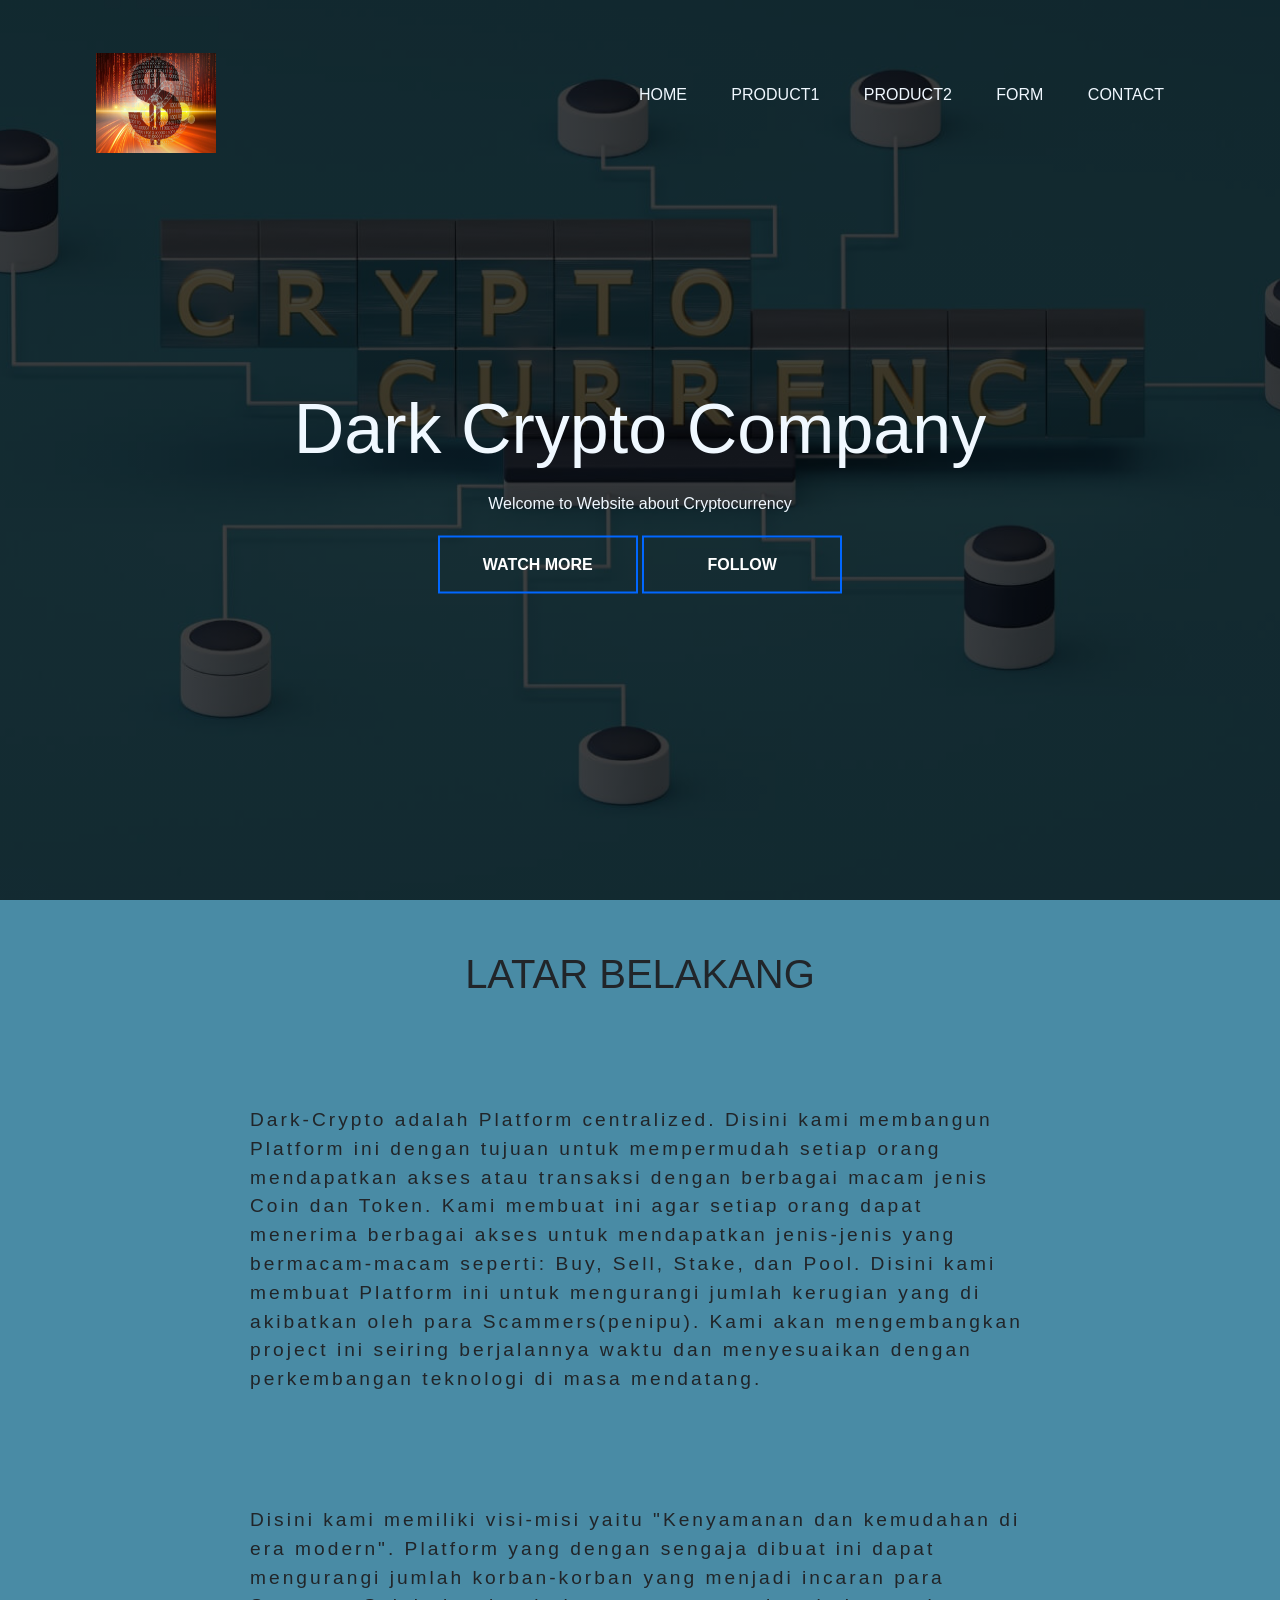
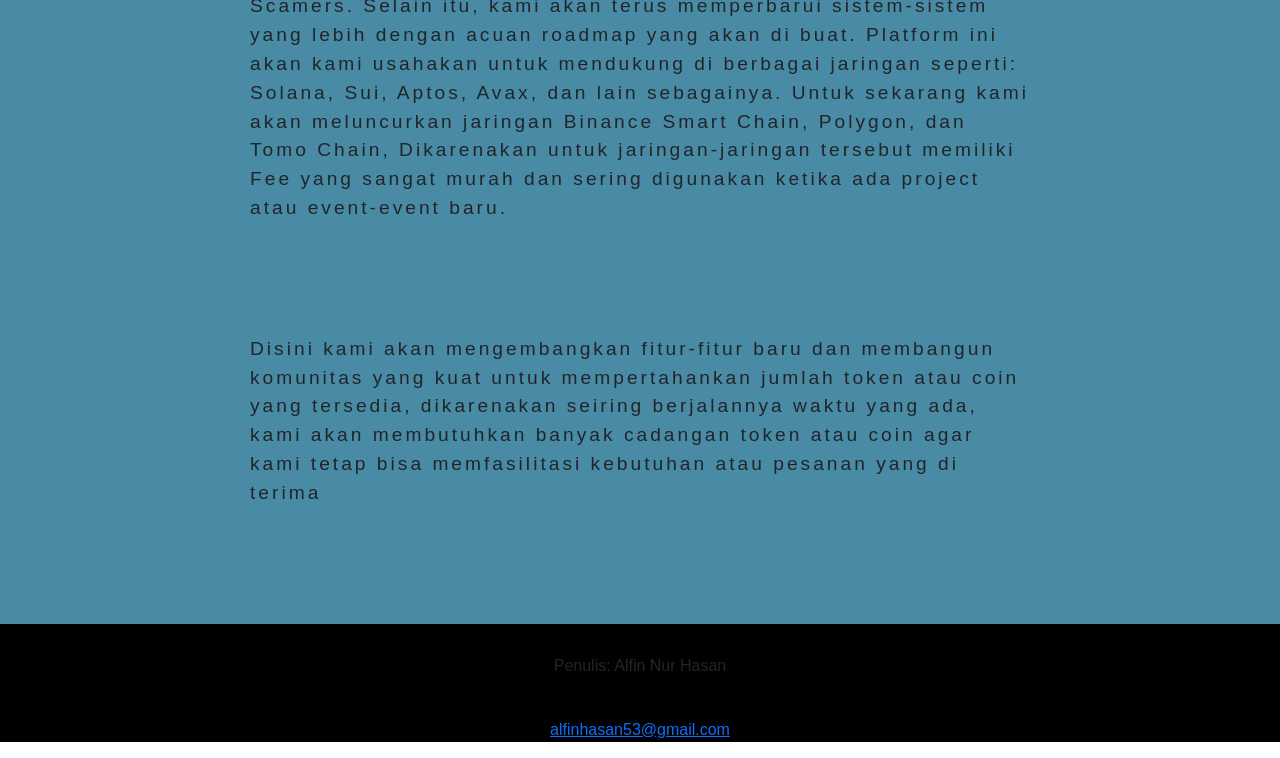
<file: File/index.html>
<!doctype html>
<html lang="en">
  <head>
    <meta charset="utf-8">
    <meta http-equiv="X-UA-Compatible" content="IE=edge">
    <meta name="viewport" content="width=device-width, initial-scale=1">
    <link rel="stylesheet" type="text/css" href="StyleCSP_UTS.css">
    <title>Dark-Crypto</title>
    <link href="https://cdn.jsdelivr.net/npm/bootstrap@5.3.0-alpha1/dist/css/bootstrap.min.css" rel="stylesheet" integrity="sha384-GLhlTQ8iRABdZLl6O3oVMWSktQOp6b7In1Zl3/Jr59b6EGGoI1aFkw7cmDA6j6gD" crossorigin="anonymous">
  </head>
  <body>
    <div class="Banner">
        <div class="Navbar">
            <img src="Gambar/logo C.jpg" class="Logo" height="100" width="100">
            <ul>
                <li><a href="CSP_UTS.html">Home</a></li>
                <li><a href="CSP_UTS2.html">Product1</a></li>
                <li><a href="CSP_UTS3.html">Product2</a></li>
                <li><a href="CSP_UTS4.html">Form</a></li>
                <li><a href="CSP_UTS5.html">Contact</a></li>
            </ul>
        </div>

        <div class="Content">
            <h1>Dark Crypto Company</h1>
            <p>
                Welcome to Website about Cryptocurrency
            </p>
            <div>
                <button type="button"><span></span>WATCH MORE</button>
                <button type="button"><span></span>FOLLOW</button>
            </div>
        </div>
    </div>

    <section class="Isi">
        <h1 align="center">LATAR BELAKANG</h1>
        <p>
            Dark-Crypto adalah Platform centralized. Disini kami membangun Platform ini dengan tujuan untuk mempermudah setiap orang mendapatkan akses atau transaksi dengan berbagai macam jenis Coin dan Token. Kami membuat ini agar setiap orang dapat menerima berbagai akses untuk mendapatkan jenis-jenis yang bermacam-macam seperti: Buy, Sell, Stake, dan Pool. Disini kami membuat Platform ini untuk mengurangi jumlah kerugian yang di akibatkan oleh para Scammers(penipu). Kami akan mengembangkan project ini seiring berjalannya waktu dan menyesuaikan dengan perkembangan teknologi di masa mendatang.
        </p>
        <br>
        <br>
        <br>
        <br>
        <p>
            Disini kami memiliki visi-misi yaitu "Kenyamanan dan kemudahan di era modern". Platform yang dengan sengaja dibuat ini dapat mengurangi jumlah korban-korban yang menjadi incaran para Scamers. Selain itu, kami akan terus memperbarui sistem-sistem yang lebih dengan acuan roadmap yang akan di buat. Platform ini akan kami usahakan untuk mendukung di berbagai jaringan seperti: Solana, Sui, Aptos, Avax, dan lain sebagainya. Untuk sekarang kami akan meluncurkan jaringan Binance Smart Chain, Polygon, dan Tomo Chain, Dikarenakan untuk jaringan-jaringan tersebut memiliki Fee yang sangat murah dan sering digunakan ketika ada project atau event-event baru. 
        </p>
        <br>
        <br>
        <br>
        <br>
        <p>
            Disini kami akan mengembangkan fitur-fitur baru dan membangun komunitas yang kuat untuk mempertahankan jumlah token atau coin yang tersedia, dikarenakan seiring berjalannya waktu yang ada, kami akan membutuhkan banyak cadangan token atau coin agar kami tetap bisa memfasilitasi kebutuhan atau pesanan yang di terima
        </p>
    </section>

    <footer class="Penutup" align="center">
        <p>Penulis: Alfin Nur Hasan</p>
        <br>
        <a href="alfinhasan53@gmail.com">alfinhasan53@gmail.com</a></p>
    </footer>
    <script src="https://cdn.jsdelivr.net/npm/bootstrap@5.3.0-alpha1/dist/js/bootstrap.bundle.min.js" integrity="sha384-w76AqPfDkMBDXo30jS1Sgez6pr3x5MlQ1ZAGC+nuZB+EYdgRZgiwxhTBTkF7CXvN" crossorigin="anonymous"></script>
  </body>
</html>
</file>
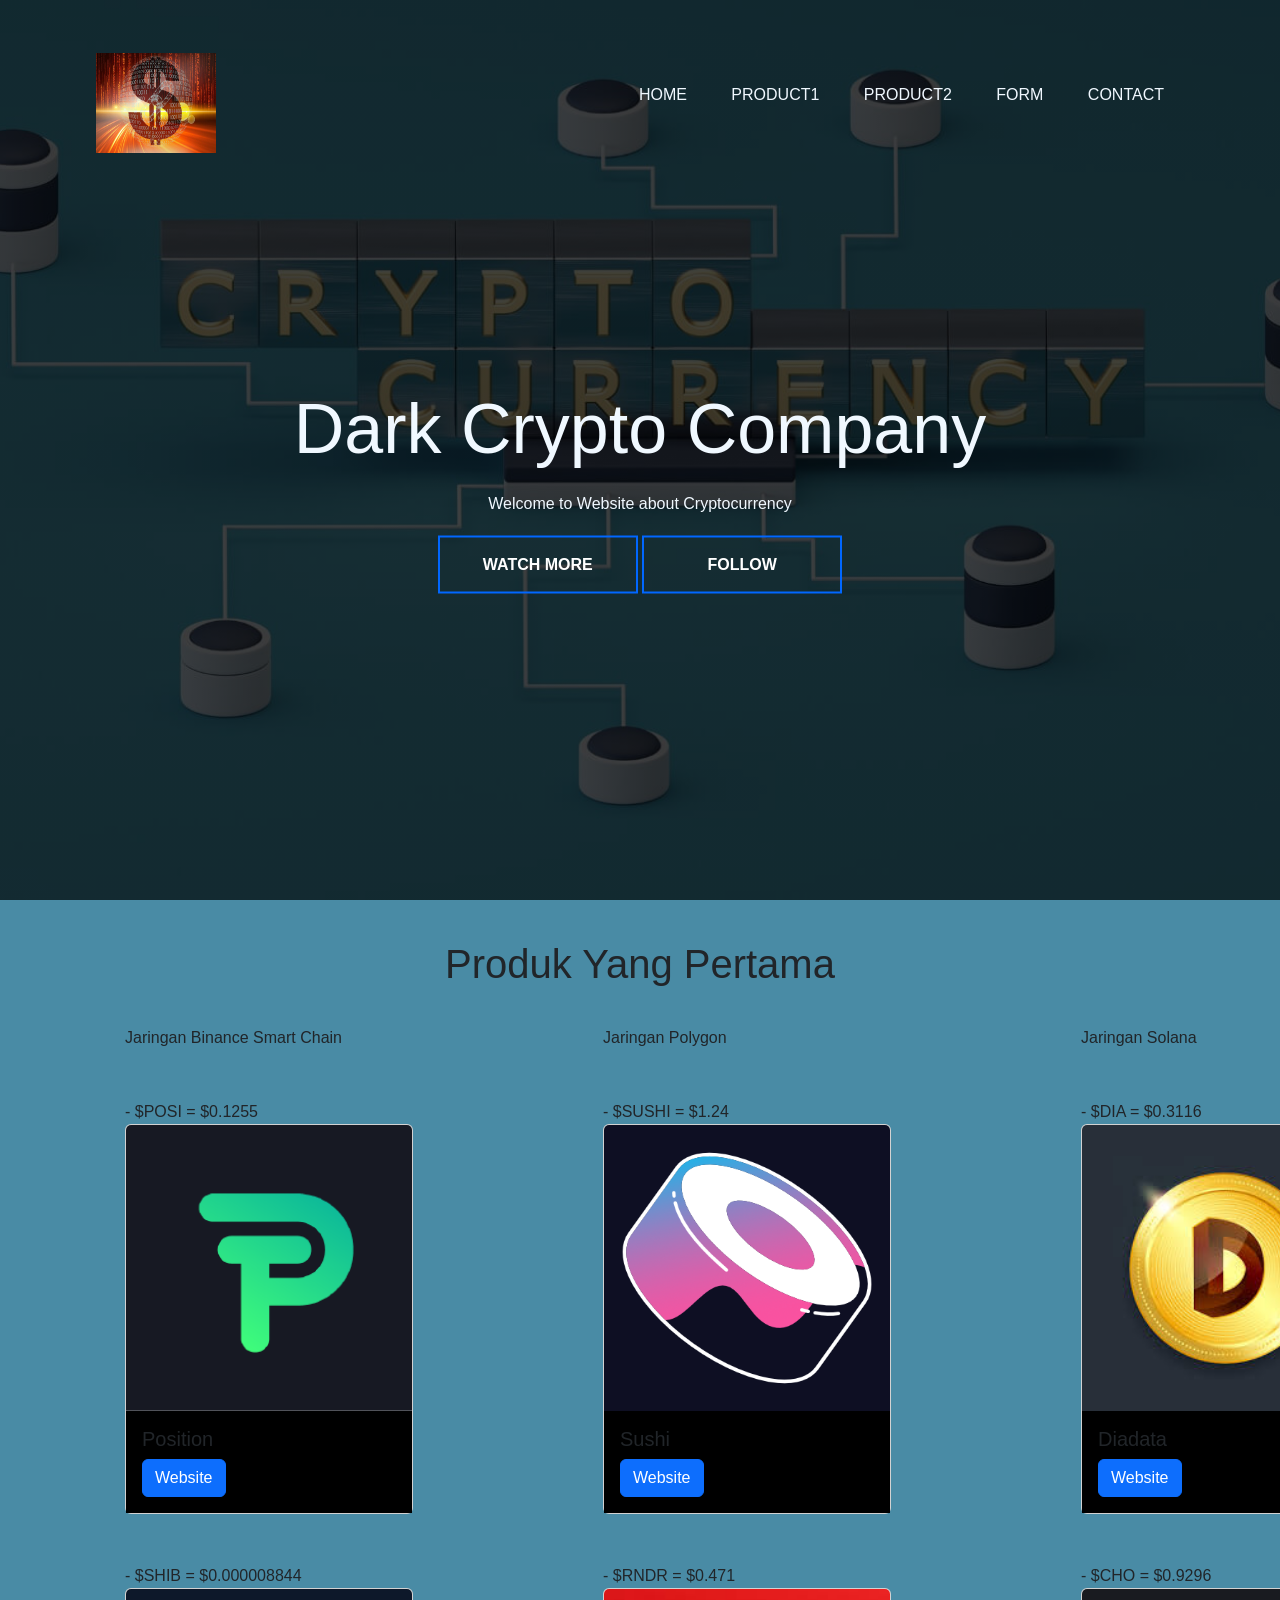
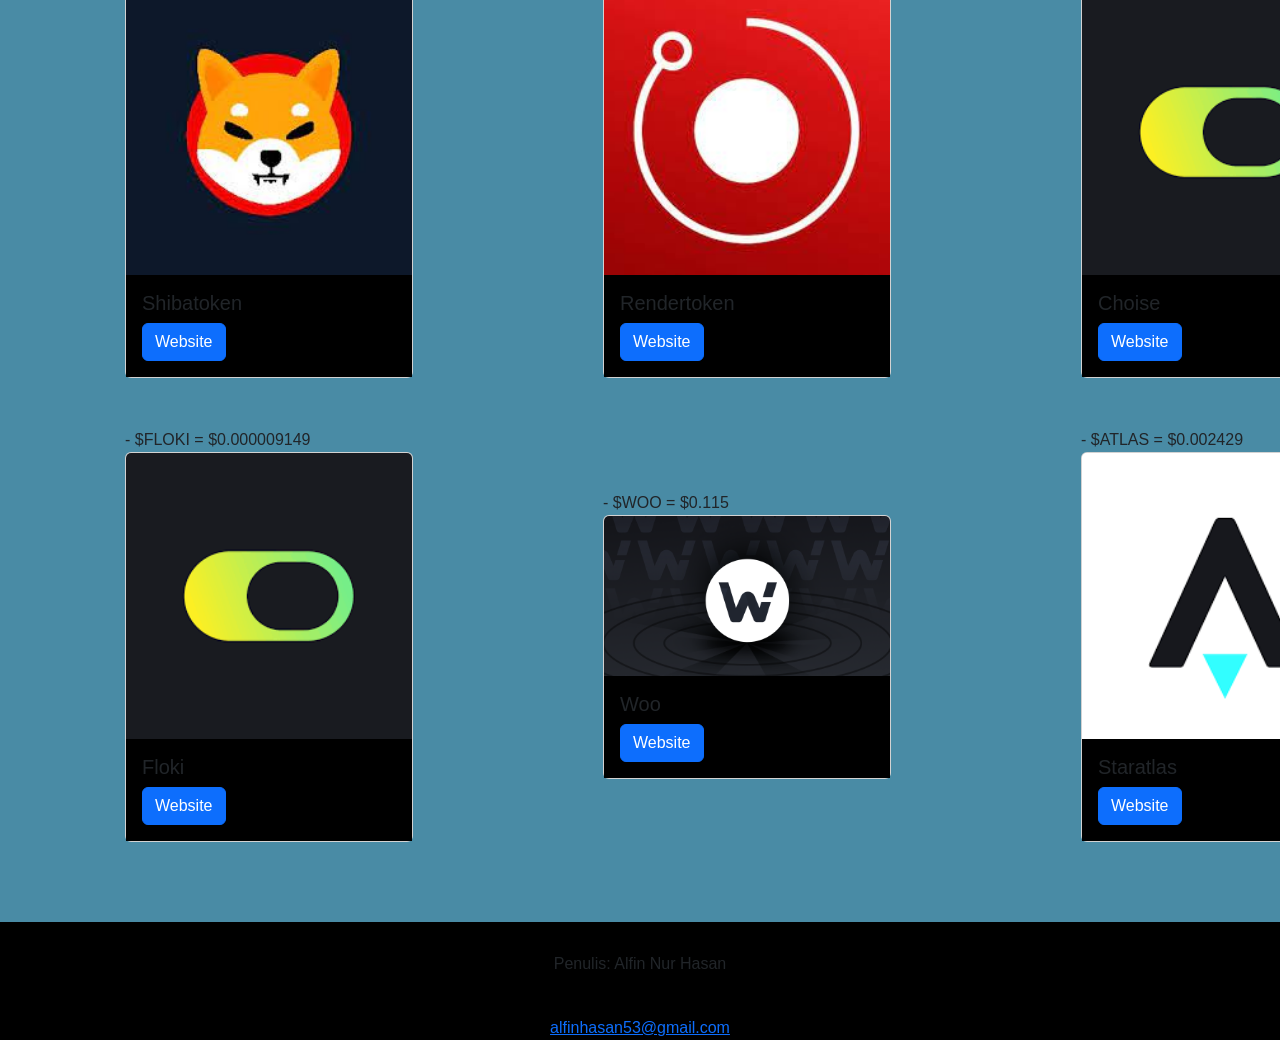
<file: File/CSP_UTS2.html>
<!DOCTYPE html>
<html lang="en">
    <head>
    <meta charset="utf-8">
    <meta http-equiv="X-UA-Compatible" content="IE=edge">
    <meta name="viewport" content="width=device-width, initial-scale=1">
    <link rel="stylesheet" type="text/css" href="StyleCSP_UTS2.css">
    <title>Dark-Crypto</title>
    <link href="https://cdn.jsdelivr.net/npm/bootstrap@5.3.0-alpha1/dist/css/bootstrap.min.css" rel="stylesheet" integrity="sha384-GLhlTQ8iRABdZLl6O3oVMWSktQOp6b7In1Zl3/Jr59b6EGGoI1aFkw7cmDA6j6gD" crossorigin="anonymous">
    </head>
    <body>
        <div class="Banner">
            <div class="Navbar">
                <img src="Gambar/logo C.jpg" class="Logo" height="100" width="100">
                <ul>
                    <li><a href="CSP_UTS.html">Home</a></li>
                    <li><a href="CSP_UTS2.html">Product1</a></li>
                    <li><a href="CSP_UTS3.html">Product2</a></li>
                    <li><a href="CSP_UTS4.html">Form</a></li>
                    <li><a href="CSP_UTS5.html">Contact</a></li>
                </ul>
            </div>
    
            <div class="Content">
                <h1>Dark Crypto Company</h1>
                <p>
                    Welcome to Website about Cryptocurrency
                </p>
                <div>
                    <button type="button"><span></span>WATCH MORE</button>
                    <button type="button"><span></span>FOLLOW</button>
                </div>
            </div>
        </div>

        <div class="Isi-1">
            <h1 align="center">Produk Yang Pertama</h1>
            <center>
                <div class="Tabel">
                    <table>
                        <tr>
                            <td class="Tab">Jaringan Binance Smart Chain</td>
                            <td class="Tab">Jaringan Polygon</td>
                            <td class="Tab">Jaringan Solana</td> 
                        </tr>
                        <tr>
                            <td class="Tab">- $POSI = $0.1255
                                <div class="card" style="width: 18rem;">
                                    <img src="Gambar/Barang/Posi.png" class="card-img-top" alt="...">
                                    <div class="card-body">
                                      <h5 class="card-title">Position</h5>
                                      <a href="https://position.exchange/" class="btn btn-primary">Website</a>
                                    </div>
                                  </div>
                            </td>
                            <td class="Tab">- $SUSHI = $1.24
                                <div class="card" style="width: 18rem;">
                                    <img src="Gambar/Barang/Sushi.png" class="card-img-top" alt="...">
                                    <div class="card-body">
                                      <h5 class="card-title">Sushi</h5>
                                      <a href="https://www.sushi.com/" class="btn btn-primary">Website</a>
                                    </div>
                                  </div>
                            </td>
                            <td class="Tab">- $DIA = $0.3116
                                <div class="card" style="width: 18rem;">
                                    <img src="Gambar/Barang/DIA.jpg" class="card-img-top" alt="...">
                                    <div class="card-body">
                                      <h5 class="card-title">Diadata</h5>
                                      <a href="https://www.diadata.org/" class="btn btn-primary">Website</a>
                                    </div>
                                  </div>
                            </td>
                        </tr>
                        <tr>
                            <td class="Tab">- $SHIB = $0.000008844
                                <div class="card" style="width: 18rem;">
                                    <img src="Gambar/Barang/SHIB.jpg" class="card-img-top" alt="...">
                                    <div class="card-body">
                                      <h5 class="card-title">Shibatoken</h5>
                                      <a href="https://shibatoken.com/" class="btn btn-primary">Website</a>
                                    </div>
                                  </div>
                            </td>
                            <td class="Tab">- $RNDR = $0.471
                                <div class="card" style="width: 18rem;">
                                    <img src="Gambar/Barang/RNDR.jpg" class="card-img-top" alt="...">
                                    <div class="card-body">
                                      <h5 class="card-title">Rendertoken</h5>
                                      <a href="https://rendertoken.com/" class="btn btn-primary">Website</a>
                                    </div>
                                  </div>
                            </td>
                            <td class="Tab">- $CHO = $0.9296
                                <div class="card" style="width: 18rem;">
                                    <img src="Gambar/Barang/CHO.png" class="card-img-top" alt="...">
                                    <div class="card-body">
                                      <h5 class="card-title">Choise</h5>
                                      <a href="https://choise.com/" class="btn btn-primary">Website</a>
                                    </div>
                                  </div>
                            </td>
                        </tr>
                        <tr>
                            <td class="Tab">- $FLOKI = $0.000009149
                                <div class="card" style="width: 18rem;">
                                    <img src="Gambar/Barang/CHO.png" class="card-img-top" alt="...">
                                    <div class="card-body">
                                      <h5 class="card-title">Floki</h5>
                                      <a href="https://floki.com/" class="btn btn-primary">Website</a>
                                    </div>
                                  </div>
                            </td>
                            <td class="Tab">- $WOO = $0.115
                                <div class="card" style="width: 18rem;">
                                    <img src="Gambar/Barang/Woo.png" class="card-img-top" alt="...">
                                    <div class="card-body">
                                      <h5 class="card-title">Woo</h5>
                                      <a href="https://woo.org/token" class="btn btn-primary">Website</a>
                                    </div>
                                  </div>
                            </td>
                            <td class="Tab">- $ATLAS = $0.002429
                                <div class="card" style="width: 18rem;">
                                    <img src="Gambar/Barang/Atlas.png" class="card-img-top" alt="...">
                                    <div class="card-body">
                                      <h5 class="card-title">Staratlas</h5>
                                      <a href="https://staratlas.com/" class="btn btn-primary">Website</a>
                                    </div>
                                  </div>
                            </td>
                        </tr>
                    </table>
                </div>
            </center>
        </div>

        <footer class="Penutup" align="center">
            <p>Penulis: Alfin Nur Hasan</p>
            <br>
            <a href="alfinhasan53@gmail.com">alfinhasan53@gmail.com</a></p>
        </footer>
        <script src="https://cdn.jsdelivr.net/npm/bootstrap@5.3.0-alpha1/dist/js/bootstrap.bundle.min.js" integrity="sha384-w76AqPfDkMBDXo30jS1Sgez6pr3x5MlQ1ZAGC+nuZB+EYdgRZgiwxhTBTkF7CXvN" crossorigin="anonymous"></script>
    </body>
</html>
</file>
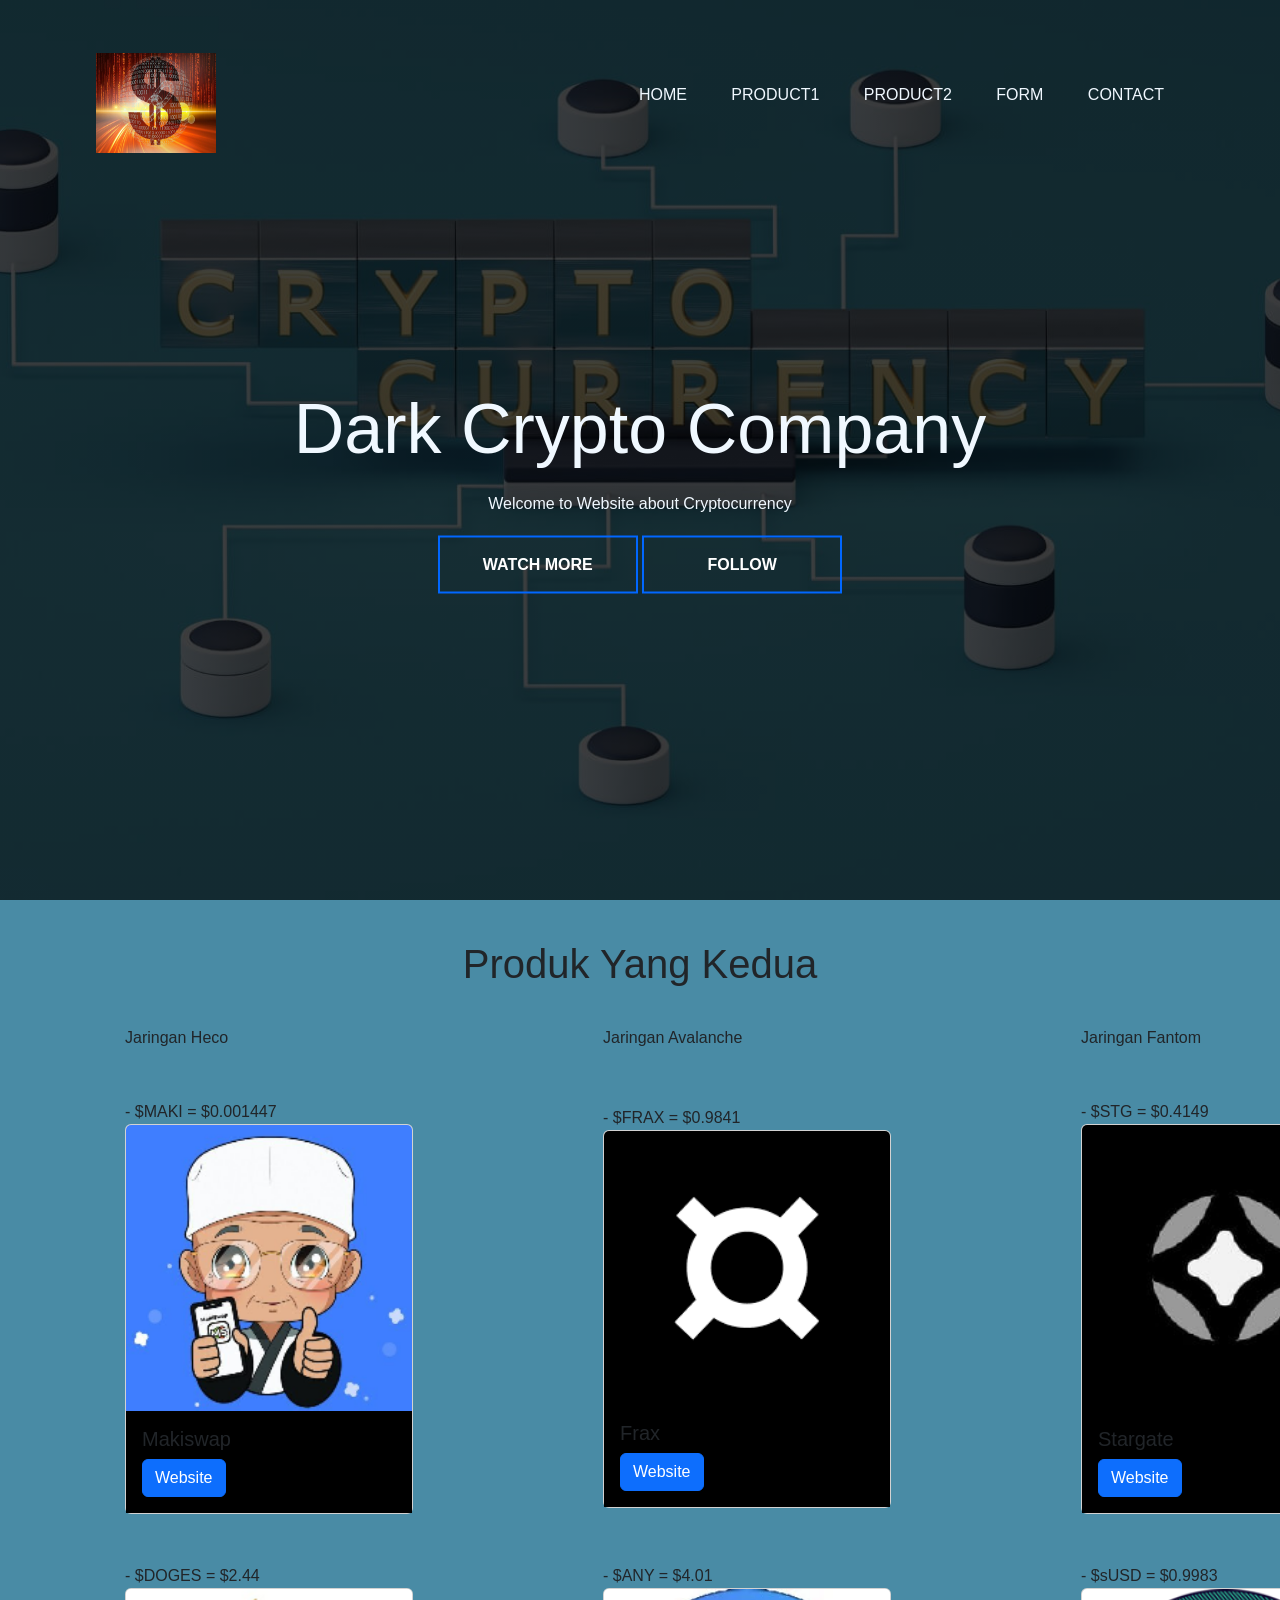
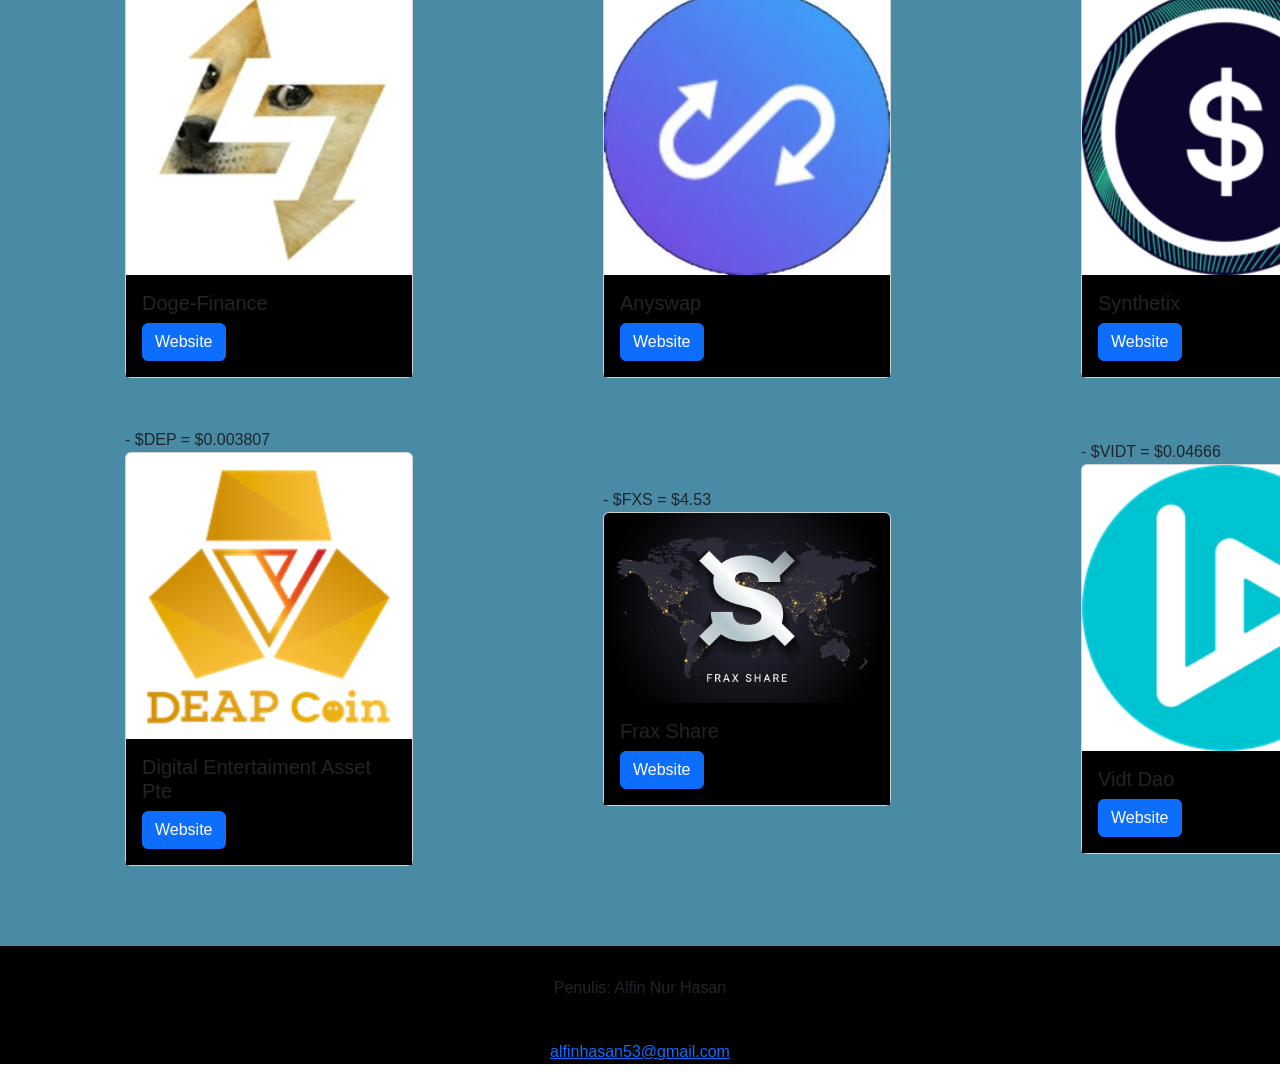
<file: File/CSP_UTS3.html>
<!DOCTYPE html>
<html lang="en">
    <head>
        <meta charset="utf-8">
    <meta http-equiv="X-UA-Compatible" content="IE=edge">
    <meta name="viewport" content="width=device-width, initial-scale=1">
    <link rel="stylesheet" type="text/css" href="StyleCSP_UTS3.css">
    <title>Dark-Crypto</title>
    <link href="https://cdn.jsdelivr.net/npm/bootstrap@5.3.0-alpha1/dist/css/bootstrap.min.css" rel="stylesheet" integrity="sha384-GLhlTQ8iRABdZLl6O3oVMWSktQOp6b7In1Zl3/Jr59b6EGGoI1aFkw7cmDA6j6gD" crossorigin="anonymous">
    </head>
    <body>
        <div class="Banner">
            <div class="Navbar">
                <img src="Gambar/logo C.jpg" class="Logo" height="100" width="100">
                <ul>
                    <li><a href="CSP_UTS.html">Home</a></li>
                    <li><a href="CSP_UTS2.html">Product1</a></li>
                    <li><a href="CSP_UTS3.html">Product2</a></li>
                    <li><a href="CSP_UTS4.html">Form</a></li>
                    <li><a href="CSP_UTS5.html">Contact</a></li>
                </ul>
            </div>
    
            <div class="Content">
                <h1>Dark Crypto Company</h1>
                <p>
                    Welcome to Website about Cryptocurrency
                </p>
                <div>
                    <button type="button"><span></span>WATCH MORE</button>
                    <button type="button"><span></span>FOLLOW</button>
                </div>
            </div>
        </div>

        <div class="Isi-1">
            <h1 align="center">Produk Yang Kedua</h1>
            <center>
                <div class="Tabel">
                    <table>
                        <tr>
                            <td class="Tab">Jaringan Heco</td>
                            <td class="Tab">Jaringan Avalanche</td>
                            <td class="Tab">Jaringan Fantom</td> 
                        </tr>
                        <tr>
                            <td class="Tab">- $MAKI = $0.001447
                                <div class="card" style="width: 18rem;">
                                    <img src="Gambar/Barang/Maki.png" class="card-img-top" alt="...">
                                    <div class="card-body">
                                      <h5 class="card-title">Makiswap</h5>
                                      <a href="https://makiswap.com/" class="btn btn-primary">Website</a>
                                    </div>
                                </div>
                            </td>
                            <td class="Tab">- $FRAX = $0.9841
                                <div class="card" style="width: 18rem;">
                                    <img src="Gambar/Barang/Frax.png" class="card-img-top" alt="...">
                                    <div class="card-body">
                                      <h5 class="card-title">Frax</h5>
                                      <a href="https://frax.finance/#welcome" class="btn btn-primary">Website</a>
                                    </div>
                                </div>
                            </td>
                            <td class="Tab">- $STG = $0.4149
                                <div class="card" style="width: 18rem;">
                                    <img src="Gambar/Barang/STG.png" class="card-img-top" alt="...">
                                    <div class="card-body">
                                      <h5 class="card-title">Stargate</h5>
                                      <a href="https://stargate.finance/" class="btn btn-primary">Website</a>
                                    </div>
                                </div>
                            </td>
                        </tr>
                        <tr>
                            <td class="Tab">- $DOGES = $2.44
                                <div class="card" style="width: 18rem;">
                                    <img src="Gambar/Barang/Doges.webp" class="card-img-top" alt="...">
                                    <div class="card-body">
                                      <h5 class="card-title">Doge-Finance</h5>
                                      <a href="https://doge-finance.com/" class="btn btn-primary">Website</a>
                                    </div>
                                </div>
                            </td>
                            <td class="Tab">- $ANY = $4.01
                                <div class="card" style="width: 18rem;">
                                    <img src="Gambar/Barang/ANY.webp" class="card-img-top" alt="...">
                                    <div class="card-body">
                                      <h5 class="card-title">Anyswap</h5>
                                      <a href="https://anyswap.exchange/dashboard" class="btn btn-primary">Website</a>
                                    </div>
                                </div>
                            </td>
                            <td class="Tab">- $sUSD = $0.9983
                                <div class="card" style="width: 18rem;">
                                    <img src="Gambar/Barang/sUSD.webp" class="card-img-top" alt="...">
                                    <div class="card-body">
                                      <h5 class="card-title">Synthetix</h5>
                                      <a href="https://synthetix.io/" class="btn btn-primary">Website</a>
                                    </div>
                                </div>
                            </td>
                        </tr>
                        <tr>
                            <td class="Tab">- $DEP = $0.003807
                                <div class="card" style="width: 18rem;">
                                    <img src="Gambar/Barang/DEP.png" class="card-img-top" alt="...">
                                    <div class="card-body">
                                      <h5 class="card-title">Digital Entertaiment Asset Pte</h5>
                                      <a href="https://dea.sg/" class="btn btn-primary">Website</a>
                                    </div>
                                </div>
                            </td>
                            <td class="Tab">- $FXS = $4.53
                                <div class="card" style="width: 18rem;">
                                    <img src="Gambar/Barang/FXS.jpg" class="card-img-top" alt="...">
                                    <div class="card-body">
                                      <h5 class="card-title">Frax Share</h5>
                                      <a href="https://frax.finance/#welcome" class="btn btn-primary">Website</a>
                                    </div>
                                </div>
                            </td>
                            <td class="Tab">- $VIDT = $0.04666
                                <div class="card" style="width: 18rem;">
                                    <img src="Gambar/Barang/VIDT.png" class="card-img-top" alt="...">
                                    <div class="card-body">
                                      <h5 class="card-title">Vidt Dao</h5>
                                      <a href="https://vidt-dao.com/" class="btn btn-primary">Website</a>
                                    </div>
                                </div>
                            </td>
                        </tr>
                    </table>
                </div>
            </center>
        </div>

        <footer class="Penutup" align="center">
            <p>Penulis: Alfin Nur Hasan</p>
            <br>
            <a href="alfinhasan53@gmail.com">alfinhasan53@gmail.com</a></p>
            <script src="https://cdn.jsdelivr.net/npm/bootstrap@5.3.0-alpha1/dist/js/bootstrap.bundle.min.js" integrity="sha384-w76AqPfDkMBDXo30jS1Sgez6pr3x5MlQ1ZAGC+nuZB+EYdgRZgiwxhTBTkF7CXvN" crossorigin="anonymous"></script>
        </footer>
    </body>
</html>
</file>
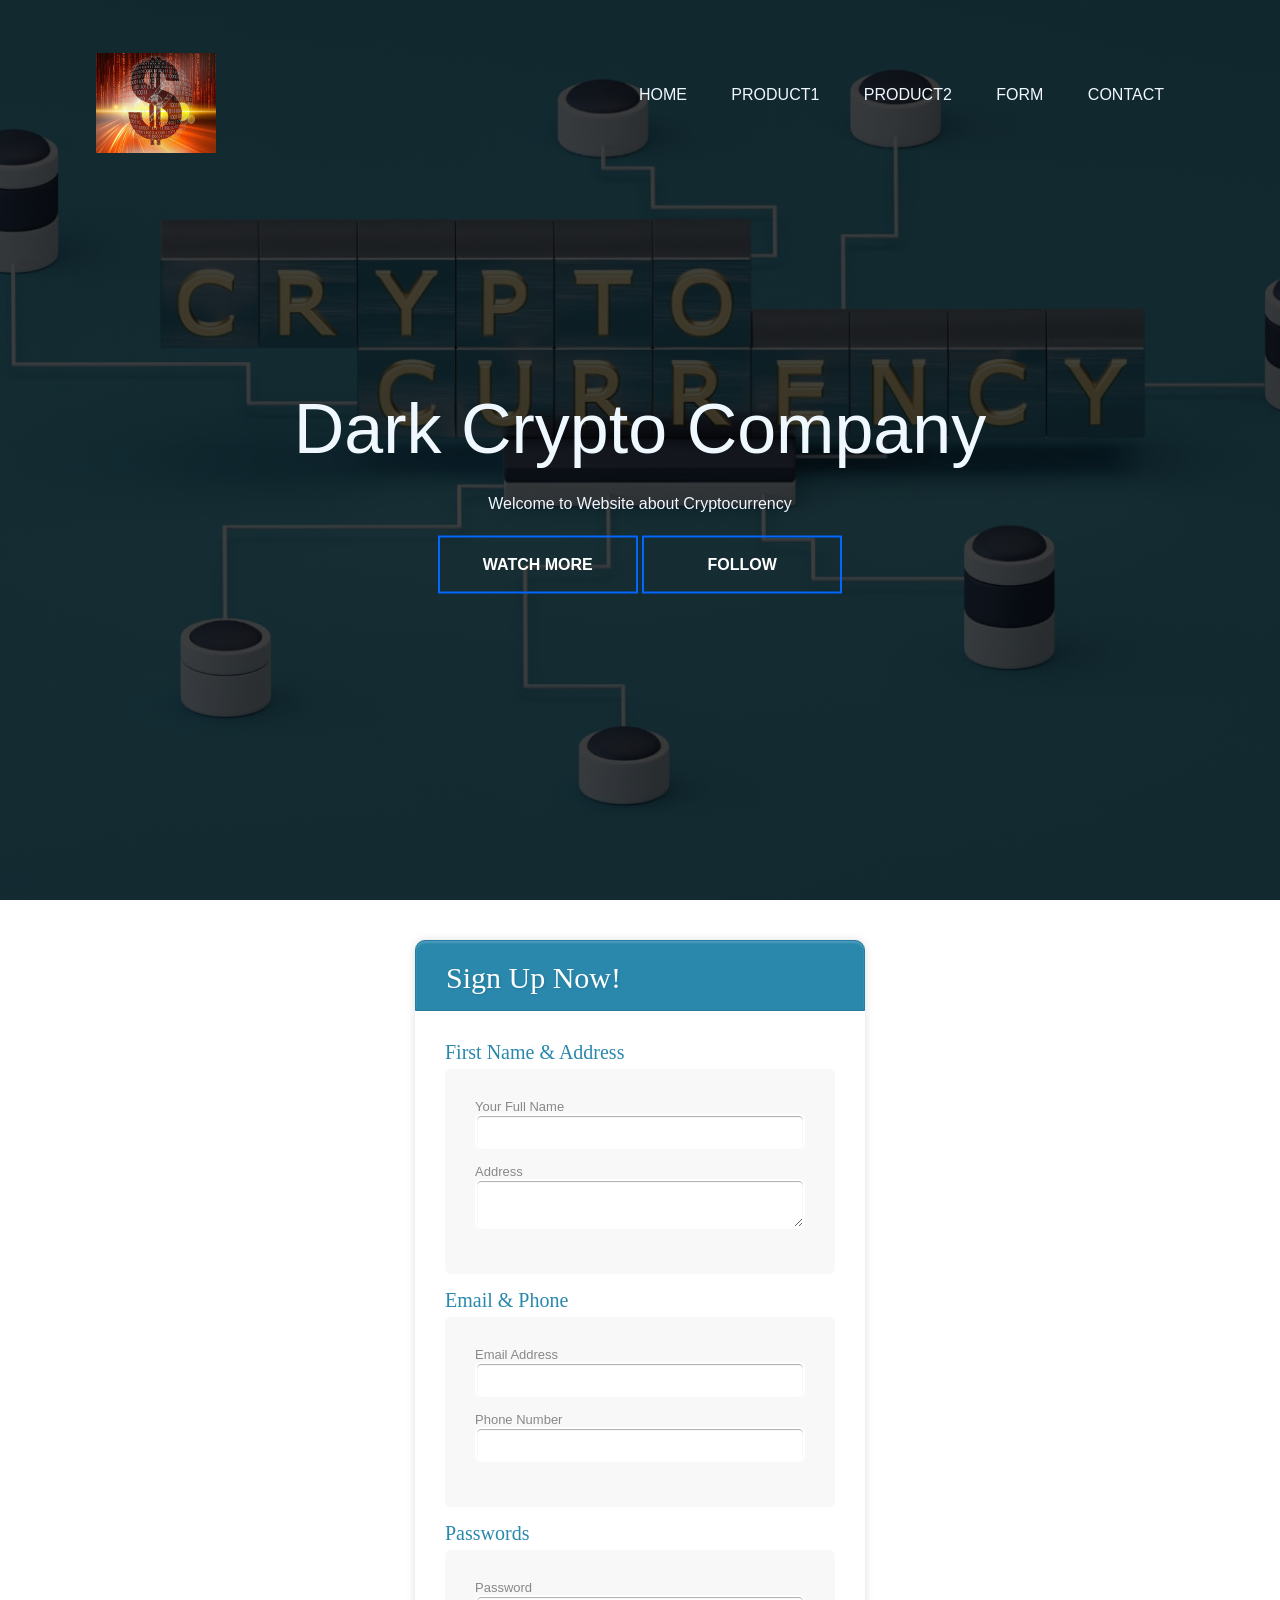
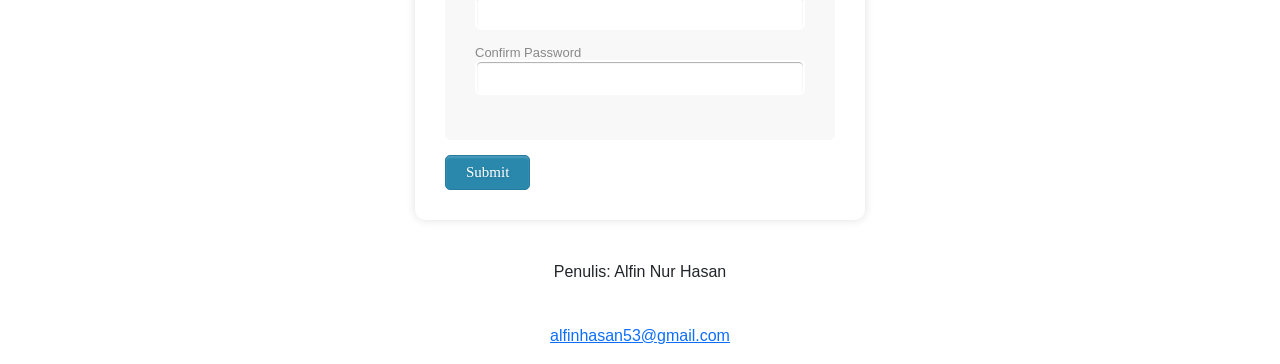
<file: File/CSP_UTS4.html>
<!DOCTYPE html>
<html lang="en">
    <head>
        <meta charset="utf-8">
    <meta http-equiv="X-UA-Compatible" content="IE=edge">
    <meta name="viewport" content="width=device-width, initial-scale=1">
    <link rel="stylesheet" type="text/css" href="StyleCSP_UTS4.css">
    <title>Dark-Crypto</title>
    <link href="https://cdn.jsdelivr.net/npm/bootstrap@5.3.0-alpha1/dist/css/bootstrap.min.css" rel="stylesheet" integrity="sha384-GLhlTQ8iRABdZLl6O3oVMWSktQOp6b7In1Zl3/Jr59b6EGGoI1aFkw7cmDA6j6gD" crossorigin="anonymous">
    </head>
    <body>
        <div class="Banner">
            <div class="Navbar">
                <img src="Gambar/logo C.jpg" class="Logo" height="100" width="100">
                <ul>
                    <li><a href="CSP_UTS.html">Home</a></li>
                    <li><a href="CSP_UTS2.html">Product1</a></li>
                    <li><a href="CSP_UTS3.html">Product2</a></li>
                    <li><a href="CSP_UTS4.html">Form</a></li>
                    <li><a href="CSP_UTS5.html">Contact</a></li>
                </ul>
            </div>

            <div class="Content">
                <h1>Dark Crypto Company</h1>
                <p>
                    Welcome to Website about Cryptocurrency
                </p>
                <div>
                    <button type="button"><span></span>WATCH MORE</button>
                    <button type="button"><span></span>FOLLOW</button>
                </div>
            </div>
        </div>
        <script src="https://cdn.jsdelivr.net/npm/bootstrap@5.3.0-alpha1/dist/js/bootstrap.bundle.min.js" integrity="sha384-w76AqPfDkMBDXo30jS1Sgez6pr3x5MlQ1ZAGC+nuZB+EYdgRZgiwxhTBTkF7CXvN" crossorigin="anonymous"></script>
    </body>

    <body bgcolor="black"><a name="Home"></a>
        <div class="form-style-10">
            <h1>Sign Up Now!<span>Sign up and tell us what you think of the site!</span></h1>
            <form>
                <div class="section"><span>1</span>First Name & Address</div>
                <div class="inner-wrap">
                    <label>Your Full Name <input type="text" name="field1" /></label>
                    <label>Address <textarea name="field2"></textarea></label>
                </div>
    
                <div class="section"><span>2</span>Email & Phone</div>
                <div class="inner-wrap">
                    <label>Email Address <input type="email" name="field3" /></label>
                    <label>Phone Number <input type="text" name="field4" /></label>
                </div>
    
                <div class="section"><span>3</span>Passwords</div>
                <div class="inner-wrap">
                    <label>Password <input type="password" name="field5" /></label>
                    <label>Confirm Password <input type="password" name="field6" /></label>
                </div>

                <div class="button-section">
                    <input type="submit" name="Sign Up" />
                    <span class="privacy-policy">
                        <input type="checkbox" name="field7">You agree to our Terms and Policy. 
                    </span>
                </div>
            </form>
        </div>

        <footer class="Penutup" align="center">
            <p>Penulis: Alfin Nur Hasan</p>
            <br>
            <a href="alfinhasan53@gmail.com">alfinhasan53@gmail.com</a></p>
        </footer>
        <script src="https://cdn.jsdelivr.net/npm/bootstrap@5.3.0-alpha1/dist/js/bootstrap.bundle.min.js" integrity="sha384-w76AqPfDkMBDXo30jS1Sgez6pr3x5MlQ1ZAGC+nuZB+EYdgRZgiwxhTBTkF7CXvN" crossorigin="anonymous"></script>
    </body>
</html>
</file>
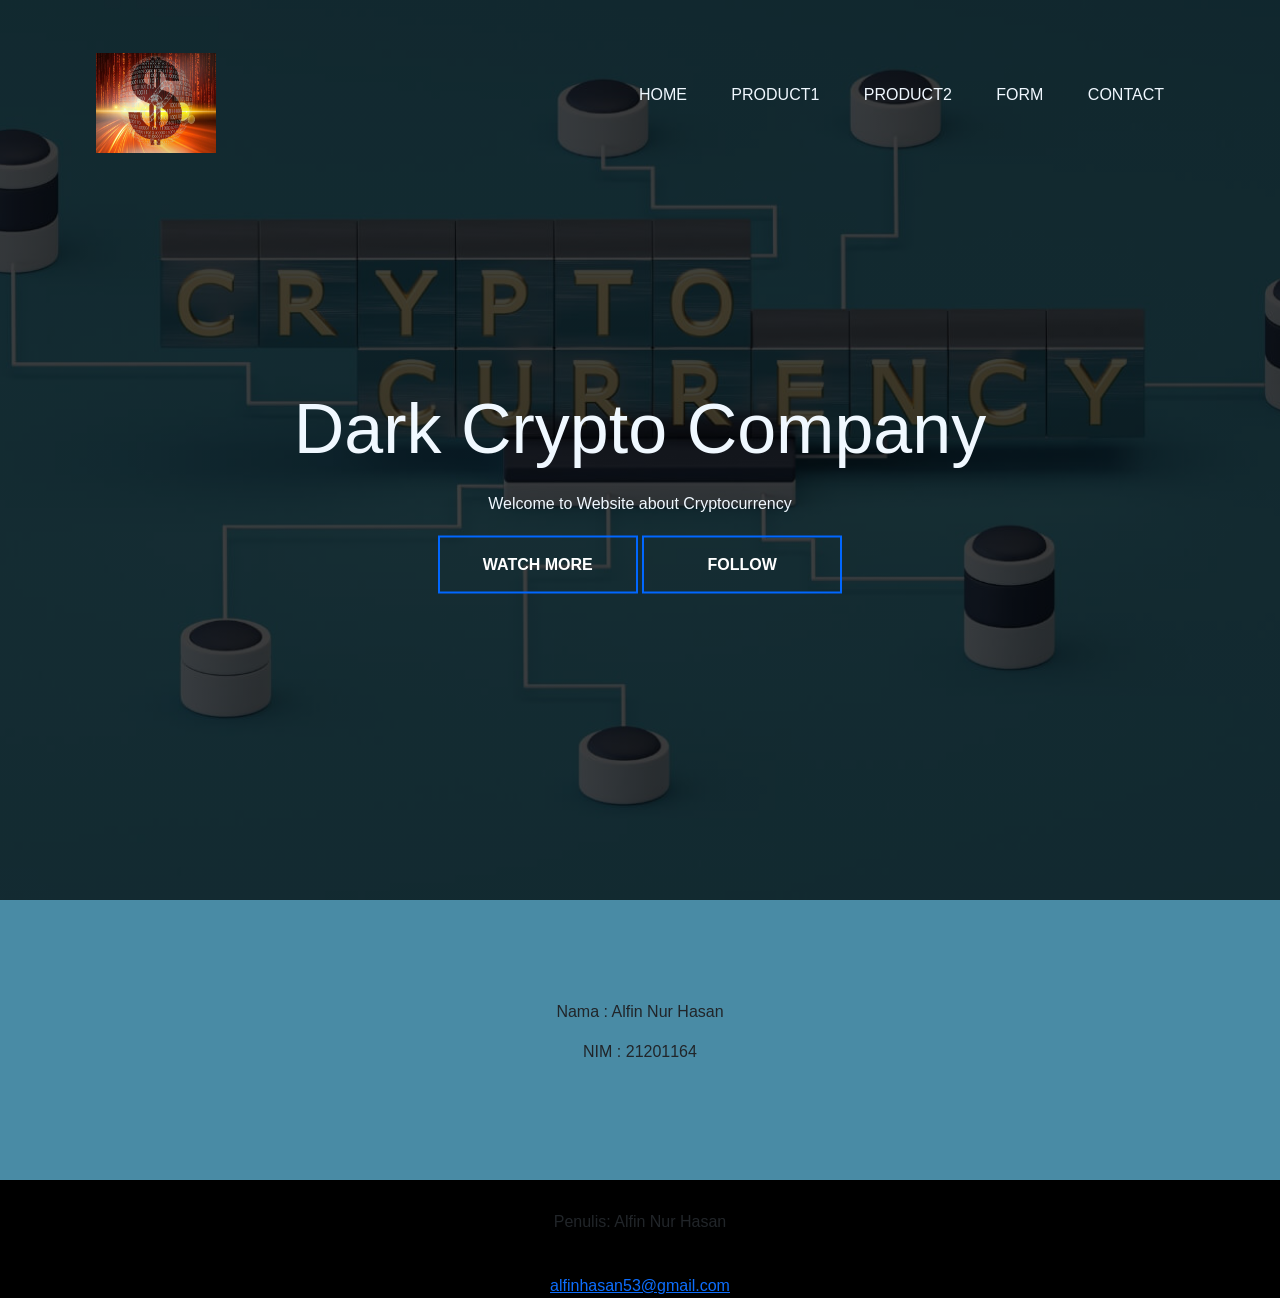
<file: File/CSP_UTS5.html>
<!DOCTYPE html>
<html lang="en">
    <head>
        <meta charset="utf-8">
    <meta http-equiv="X-UA-Compatible" content="IE=edge">
    <meta name="viewport" content="width=device-width, initial-scale=1">
    <link rel="stylesheet" type="text/css" href="StyleCSP_UTS5.css">
    <title>Dark-Crypto</title>
    <link href="https://cdn.jsdelivr.net/npm/bootstrap@5.3.0-alpha1/dist/css/bootstrap.min.css" rel="stylesheet" integrity="sha384-GLhlTQ8iRABdZLl6O3oVMWSktQOp6b7In1Zl3/Jr59b6EGGoI1aFkw7cmDA6j6gD" crossorigin="anonymous">
    </head>
    <body>
        <div class="Banner">
            <div class="Navbar">
                <img src="Gambar/logo C.jpg" class="Logo" height="100" width="100">
                <ul>
                    <li><a href="CSP_UTS.html">Home</a></li>
                    <li><a href="CSP_UTS2.html">Product1</a></li>
                    <li><a href="CSP_UTS3.html">Product2</a></li>
                    <li><a href="CSP_UTS4.html">Form</a></li>
                    <li><a href="CSP_UTS5.html">Contact</a></li>
                </ul>
            </div>
    
            <div class="Content">
                <h1>Dark Crypto Company</h1>
                <p>
                    Welcome to Website about Cryptocurrency
                </p>
                <div>
                    <button type="button"><span></span>WATCH MORE</button>
                    <button type="button"><span></span>FOLLOW</button>
                </div>
            </div>
        </div>

        <div class="Last">
            <center>
                <P>Nama : Alfin Nur Hasan</P>
                <p>NIM  : 21201164</p>
            </center>
        </div>

        <footer class="Penutup" align="center">
            <p>Penulis: Alfin Nur Hasan</p>
            <br>
            <a href="alfinhasan53@gmail.com">alfinhasan53@gmail.com</a></p>
        </footer>
        <script src="https://cdn.jsdelivr.net/npm/bootstrap@5.3.0-alpha1/dist/js/bootstrap.bundle.min.js" integrity="sha384-w76AqPfDkMBDXo30jS1Sgez6pr3x5MlQ1ZAGC+nuZB+EYdgRZgiwxhTBTkF7CXvN" crossorigin="anonymous"></script>       
    </body>
</html>
</file>
<file: File/StyleCSP_UTS.css>
*{
    margin: 0;
    padding: 0; 
    font-family: sans-serif;

}

.Banner{
    width: 100%;
    height: 100vh;
    background-image:linear-gradient(rgba(0,0,0,0.75),rgba(0,0,0,0.75)),url(Gambar/Crypto2.jpg);
    background-size: cover;
    background-position: center;
}

.Navbar{    
    width: 85%;
    margin: auto;
    padding: 53px 0;
    display: flex;
    align-items: center;
    justify-content: space-between;
}

.Logo{
    width: 120px;
    cursor: pointer;
}

.Navbar ul li{
    list-style: none;
    display: inline-block;
    margin: 0 20px;
    position: relative;
}

.Navbar ul li a{
    text-decoration: none;
    color: aliceblue;
    text-transform: uppercase;
}

.Navbar ul li::after{
    content: '';
    height: 3px;
    width: 0;                           /*sebelumnya 100% sebelum di tambahkan .Navbar ul li:hover::after */
    background: #0167ff;
    position: absolute;
    left: 0;
    bottom: -10px;
    transition: 1s;
}

.Navbar ul li:hover::after{
    width: 100%;
}

.Content{
    width: 100%;
    position: absolute;
    top: 50%;
    transform: translateY(-50%);
    text-align: center;
    color: aliceblue;
}

.Content h1{
    font-size: 70px;
    margin-top: 80px;
}

.Content p{
    margin: 20px auto;
    font-weight: 100;
    line-height: 25px;
}

button{
    width: 200px;
    padding: 15px 0;
    text-align: center;
    margin: 20px 10px;
    border-radius: 25px;
    font-weight: bold;
    border: 2px solid #0167ff;
    background: transparent;
    color: #fff;
    cursor: pointer;
    position: relative;
    overflow: hidden;
}

span{
    background: #0167ff;
    height: 100%;
    width: 0;
    border-radius: 25px;
    position: absolute;
    left: 0;
    bottom: 0;
    z-index: -1;
    transition: 1s;
}

button:hover span{
    width: 100%;
}

button:hover{
    border: none;
}

.Pilihan{
    align-items: center;
    padding: 30px;
    background-color: #4D4D4D;
}

.Pilihan td{
    padding-left: 50px;
    padding-right: 50px;
}

.Isi{
    padding-bottom: 100px;
    background-color: #498ba5;
}

.Isi h1{
    justify-content: center;
    align-items: center;
    padding-top: 50px;
    padding-bottom: 100px;
}

.Isi p{
    padding-left: 250px;
    padding-right: 250px;
    font-size: larger;
    letter-spacing: 3px;
}
.Penutup{
    background-color: black;
    align-items: center;
    padding-top: 30px;
}
</file>
<file: File/StyleCSP_UTS2.css>
*{
    margin: 0;
    padding: 0; 
    font-family: sans-serif;

}

.Banner{
    width: 100%;
    height: 100vh;
    background-image:linear-gradient(rgba(0,0,0,0.75),rgba(0,0,0,0.75)),url(Gambar/Crypto2.jpg);
    background-size: cover;
    background-position: center;
}

.Navbar{    
    width: 85%;
    margin: auto;
    padding: 53px 0;
    display: flex;
    align-items: center;
    justify-content: space-between;
}

.Logo{
    width: 120px;
    cursor: pointer;
}

.Navbar ul li{
    list-style: none;
    display: inline-block;
    margin: 0 20px;
    position: relative;
}

.Navbar ul li a{
    text-decoration: none;
    color: aliceblue;
    text-transform: uppercase;
}

.Navbar ul li::after{
    content: '';
    height: 3px;
    width: 0;                           /*sebelumnya 100% sebelum di tambahkan .Navbar ul li:hover::after */
    background: #0167ff;
    position: absolute;
    left: 0;
    bottom: -10px;
    transition: 1s;
}

.Navbar ul li:hover::after{
    width: 100%;
}

.Content{
    width: 100%;
    position: absolute;
    top: 50%;
    transform: translateY(-50%);
    text-align: center;
    color: aliceblue;
}

.Content h1{
    font-size: 70px;
    margin-top: 80px;
}

.Content p{
    margin: 20px auto;
    font-weight: 100;
    line-height: 25px;
}

button{
    width: 200px;
    padding: 15px 0;
    text-align: center;
    margin: 20px 10px;
    border-radius: 25px;
    font-weight: bold;
    border: 2px solid #0167ff;
    background: transparent;
    color: #fff;
    cursor: pointer;
    position: relative;
    overflow: hidden;
}

span{
    background: #0167ff;
    height: 100%;
    width: 0;
    border-radius: 25px;
    position: absolute;
    left: 0;
    bottom: 0;
    z-index: -1;
    transition: 1s;
}

button:hover span{
    width: 100%;
}

button:hover{
    border: none;
}

.Pilihan{
    align-items: center;
    padding: 30px;
    background-color: #4D4D4D;
}

.Pilihan td{
    padding-left: 50px;
    padding-right: 50px;
}

.Isi{
    padding-bottom: 100px;
    background-color: #498ba5;
}

.Isi h1{
    justify-content: center;
    align-items: center;
    padding-top: 50px;
    padding-bottom: 100px;
}

.Isi p{
    padding-left: 250px;
    padding-right: 250px;
    font-size: larger;
    letter-spacing: 3px;
}

.Isi-1{
    align-items: center;
    background-color: #498ba5;
    padding-top: 40px;
}

.Isi-1 .Tabel{
    padding: 30px;
}

.Isi-1 .Tabel .Tab{
    padding-left: 95px;
    padding-right: 95px;
    margin-left: 95px;
    margin-right: 95px;
    padding-bottom: 50px;
}

.card-body{
    background-color: black;
}

.Penutup{
    background-color: black;
    align-items: center;
    padding-top: 30px;
}
</file>
<file: File/StyleCSP_UTS3.css>
*{
    margin: 0;
    padding: 0; 
    font-family: sans-serif;

}

.Banner{
    width: 100%;
    height: 100vh;
    background-image:linear-gradient(rgba(0,0,0,0.75),rgba(0,0,0,0.75)),url(Gambar/Crypto2.jpg);
    background-size: cover;
    background-position: center;
}

.Navbar{    
    width: 85%;
    margin: auto;
    padding: 53px 0;
    display: flex;
    align-items: center;
    justify-content: space-between;
}

.Logo{
    width: 120px;
    cursor: pointer;
}

.Navbar ul li{
    list-style: none;
    display: inline-block;
    margin: 0 20px;
    position: relative;
}

.Navbar ul li a{
    text-decoration: none;
    color: aliceblue;
    text-transform: uppercase;
}

.Navbar ul li::after{
    content: '';
    height: 3px;
    width: 0;                           /*sebelumnya 100% sebelum di tambahkan .Navbar ul li:hover::after */
    background: #0167ff;
    position: absolute;
    left: 0;
    bottom: -10px;
    transition: 1s;
}

.Navbar ul li:hover::after{
    width: 100%;
}

.Content{
    width: 100%;
    position: absolute;
    top: 50%;
    transform: translateY(-50%);
    text-align: center;
    color: aliceblue;
}

.Content h1{
    font-size: 70px;
    margin-top: 80px;
}

.Content p{
    margin: 20px auto;
    font-weight: 100;
    line-height: 25px;
}

button{
    width: 200px;
    padding: 15px 0;
    text-align: center;
    margin: 20px 10px;
    border-radius: 25px;
    font-weight: bold;
    border: 2px solid #0167ff;
    background: transparent;
    color: #fff;
    cursor: pointer;
    position: relative;
    overflow: hidden;
}

span{
    background: #0167ff;
    height: 100%;
    width: 0;
    border-radius: 25px;
    position: absolute;
    left: 0;
    bottom: 0;
    z-index: -1;
    transition: 1s;
}

button:hover span{
    width: 100%;
}

button:hover{
    border: none;
}

.Pilihan td{
    padding-left: 50px;
    padding-right: 50px;
}

.Isi{
    padding-bottom: 100px;
    background-color: #498ba5;
}

.Isi h1{
    justify-content: center;
    align-items: center;
    padding-top: 50px;
    padding-bottom: 100px;
}

.Isi p{
    padding-left: 250px;
    padding-right: 250px;
    font-size: larger;
    letter-spacing: 3px;
}

.Isi-1{
    align-items: center;
    background-color: #498ba5;
    padding-top: 40px;
}

.Isi-1 .Tabel{
    padding: 30px;
}

.Isi-1 .Tabel .Tab{
    padding-left: 95px;
    padding-right: 95px;
    margin-left: 95px;
    margin-right: 95px;
    padding-bottom: 50px;
}

.card-body{
    background-color: black;
}

.Penutup{
    background-color: black;
    align-items: center;
    padding-top: 30px;
}
</file>
<file: File/StyleCSP_UTS4.css>
*{
    margin: 0;
    padding: 0; 
    font-family: sans-serif;

}

.Banner{
    width: 100%;
    height: 100vh;
    background-image:linear-gradient(rgba(0,0,0,0.75),rgba(0,0,0,0.75)),url(Gambar/Crypto2.jpg);
    background-size: cover;
    background-position: center;
}

.Navbar{    
    width: 85%;
    margin: auto;
    padding: 53px 0;
    display: flex;
    align-items: center;
    justify-content: space-between;
}

.Logo{
    width: 120px;
    cursor: pointer;
}

.Navbar ul li{
    list-style: none;
    display: inline-block;
    margin: 0 20px;
    position: relative;
}

.Navbar ul li a{
    text-decoration: none;
    color: aliceblue;
    text-transform: uppercase;
}

.Navbar ul li::after{
    content: '';
    height: 3px;
    width: 0;                           /*sebelumnya 100% sebelum di tambahkan .Navbar ul li:hover::after */
    background: #0167ff;
    position: absolute;
    left: 0;
    bottom: -10px;
    transition: 1s;
}

.Navbar ul li:hover::after{
    width: 100%;
}

.Content{
    width: 100%;
    position: absolute;
    top: 50%;
    transform: translateY(-50%);
    text-align: center;
    color: aliceblue;
}

.Content h1{
    font-size: 70px;
    margin-top: 80px;
}

.Content p{
    margin: 20px auto;
    font-weight: 100;
    line-height: 25px;
}

button{
    width: 200px;
    padding: 15px 0;
    text-align: center;
    margin: 20px 10px;
    border-radius: 25px;
    font-weight: bold;
    border: 2px solid #0167ff;
    background: transparent;
    color: #fff;
    cursor: pointer;
    position: relative;
    overflow: hidden;
}

span{
    background: #0167ff;
    height: 100%;
    width: 0;
    border-radius: 25px;
    position: absolute;
    left: 0;
    bottom: 0;
    z-index: -1;
    transition: 1s;
}

button:hover span{
    width: 100%;
}

button:hover{
    border: none;
}

.form-style-10{
    width: 450px;
    padding: 30px;
    margin:40px auto;
    background: #FFF;
    border-radius: 10px;
    -webkit-border-radius:10px;
    -moz-border-radius: 10px;
    box-shadow: 0px 0px 10px rgba(0, 0, 0, 0.13);
    -moz-box-shadow: 0px 0px 10px rgba(0, 0, 0, 0.13);
    -webkit-box-shadow: 0px 0px 10px rgba(0, 0, 0, 0.13);
}

.form-style-10 .inner-wrap{
    padding: 30px;
    background: #F8F8F8;
    border-radius: 6px;
    margin-bottom: 15px;
}

.form-style-10 h1{
    background: #2A88AD;
    padding: 20px 30px 15px 30px;
    margin: -30px -30px 30px -30px;
    border-radius: 10px 10px 0 0;
    -webkit-border-radius: 10px 10px 0 0;
    -moz-border-radius: 10px 10px 0 0;
    color: #fff;
    text-shadow: 1px 1px 3px rgba(0, 0, 0, 0.12);
    font: normal 30px 'Bitter', serif;
    -moz-box-shadow: inset 0px 2px 2px 0px rgba(255, 255, 255, 0.17);
    -webkit-box-shadow: inset 0px 2px 2px 0px rgba(255, 255, 255, 0.17);
    box-shadow: inset 0px 2px 2px 0px rgba(255, 255, 255, 0.17);
    border: 1px solid #257C9E;
}

.form-style-10 h1 > span{
    display: block;
    margin-top: 2px;
    font: 13px Arial, Helvetica, sans-serif;
}

.form-style-10 label{
    display: block;
    font: 13px Arial, Helvetica, sans-serif;
    color: #888;
    margin-bottom: 15px;
}

.form-style-10 input[type="text"],

.form-style-10 input[type="date"],

.form-style-10 input[type="datetime"],

.form-style-10 input[type="email"],

.form-style-10 input[type="number"],

.form-style-10 input[type="search"],

.form-style-10 input[type="time"],

.form-style-10 input[type="url"],

.form-style-10 input[type="password"],

.form-style-10 textarea,

.form-style-10 select {
    display: block;
    box-sizing: border-box;
    -webkit-box-sizing: border-box;
    -moz-box-sizing: border-box;
    width: 100%;
    padding: 8px;
    border-radius: 6px;
    -webkit-border-radius:6px;
    -moz-border-radius:6px;
    border: 2px solid #fff;
    box-shadow: inset 0px 1px 1px rgba(0, 0, 0, 0.33);
    -moz-box-shadow: inset 0px 1px 1px rgba(0, 0, 0, 0.33);
    -webkit-box-shadow: inset 0px 1px 1px rgba(0, 0, 0, 0.33);
}

.form-style-10 .section{
    font: normal 20px 'Bitter', serif;
    color: #2A88AD;
    margin-bottom: 5px;
}

.form-style-10 .section span {
    background: #2A88AD;
    padding: 5px 10px 5px 10px;
    position: absolute;
    border-radius: 50%;
    -webkit-border-radius: 50%;
    -moz-border-radius: 50%;
    border: 4px solid #fff;
    font-size: 14px;
    margin-left: -45px;
    color: #fff;
    margin-top: -3px;
}

.form-style-10 input[type="button"], 

.form-style-10 input[type="submit"]{
    background: #2A88AD;
    padding: 8px 20px 8px 20px;
    border-radius: 5px;
    -webkit-border-radius: 5px;
    -moz-border-radius: 5px;
    color: #fff;
    text-shadow: 1px 1px 3px rgba(0, 0, 0, 0.12);
    font: normal 30px 'Bitter', serif;
    -moz-box-shadow: inset 0px 2px 2px 0px rgba(255, 255, 255, 0.17);
    -webkit-box-shadow: inset 0px 2px 2px 0px rgba(255, 255, 255, 0.17);
    box-shadow: inset 0px 2px 2px 0px rgba(255, 255, 255, 0.17);
    border: 1px solid #257C9E;
    font-size: 15px;
}

.form-style-10 input[type="button"]:hover, 

.form-style-10 input[type="submit"]:hover{
    background: #2A6881;
    -moz-box-shadow: inset 0px 2px 2px 0px rgba(255, 255, 255, 0.28);
    -webkit-box-shadow: inset 0px 2px 2px 0px rgba(255, 255, 255, 0.28);
    box-shadow: inset 0px 2px 2px 0px rgba(255, 255, 255, 0.28);
}

.form-style-10 .privacy-policy{
    float: right;
    width: 250px;
    font: 12px Arial, Helvetica, sans-serif;
    color: #4D4D4D;
    margin-top: 10px;
    text-align: right;
}
</file>
<file: File/StyleCSP_UTS5.css>
*{
    margin: 0;
    padding: 0; 
    font-family: sans-serif;

}

.Banner{
    width: 100%;
    height: 100vh;
    background-image:linear-gradient(rgba(0,0,0,0.75),rgba(0,0,0,0.75)),url(Gambar/Crypto2.jpg);
    background-size: cover;
    background-position: center;
}

.Navbar{    
    width: 85%;
    margin: auto;
    padding: 53px 0;
    display: flex;
    align-items: center;
    justify-content: space-between;
}

.Logo{
    width: 120px;
    cursor: pointer;
}

.Navbar ul li{
    list-style: none;
    display: inline-block;
    margin: 0 20px;
    position: relative;
}

.Navbar ul li a{
    text-decoration: none;
    color: aliceblue;
    text-transform: uppercase;
}

.Navbar ul li::after{
    content: '';
    height: 3px;
    width: 0;                           /*sebelumnya 100% sebelum di tambahkan .Navbar ul li:hover::after */
    background: #0167ff;
    position: absolute;
    left: 0;
    bottom: -10px;
    transition: 1s;
}

.Navbar ul li:hover::after{
    width: 100%;
}

.Content{
    width: 100%;
    position: absolute;
    top: 50%;
    transform: translateY(-50%);
    text-align: center;
    color: aliceblue;
}

.Content h1{
    font-size: 70px;
    margin-top: 80px;
}

.Content p{
    margin: 20px auto;
    font-weight: 100;
    line-height: 25px;
}

button{
    width: 200px;
    padding: 15px 0;
    text-align: center;
    margin: 20px 10px;
    border-radius: 25px;
    font-weight: bold;
    border: 2px solid #0167ff;
    background: transparent;
    color: #fff;
    cursor: pointer;
    position: relative;
    overflow: hidden;
}

span{
    background: #0167ff;
    height: 100%;
    width: 0;
    border-radius: 25px;
    position: absolute;
    left: 0;
    bottom: 0;
    z-index: -1;
    transition: 1s;
}

button:hover span{
    width: 100%;
}

button:hover{
    border: none;
}

.Pilihan{
    align-items: center;
    padding: 30px;
    background-color: #4D4D4D;
}

.Pilihan td{
    padding-left: 50px;
    padding-right: 50px;
}

.Last{
    background-color: #498ba5;
    text-align: center;
    padding-top: 100px;
    padding-bottom: 100px;
}

.Penutup{
    background-color: black;
    align-items: center;
    padding-top: 30px;
}
</file>
